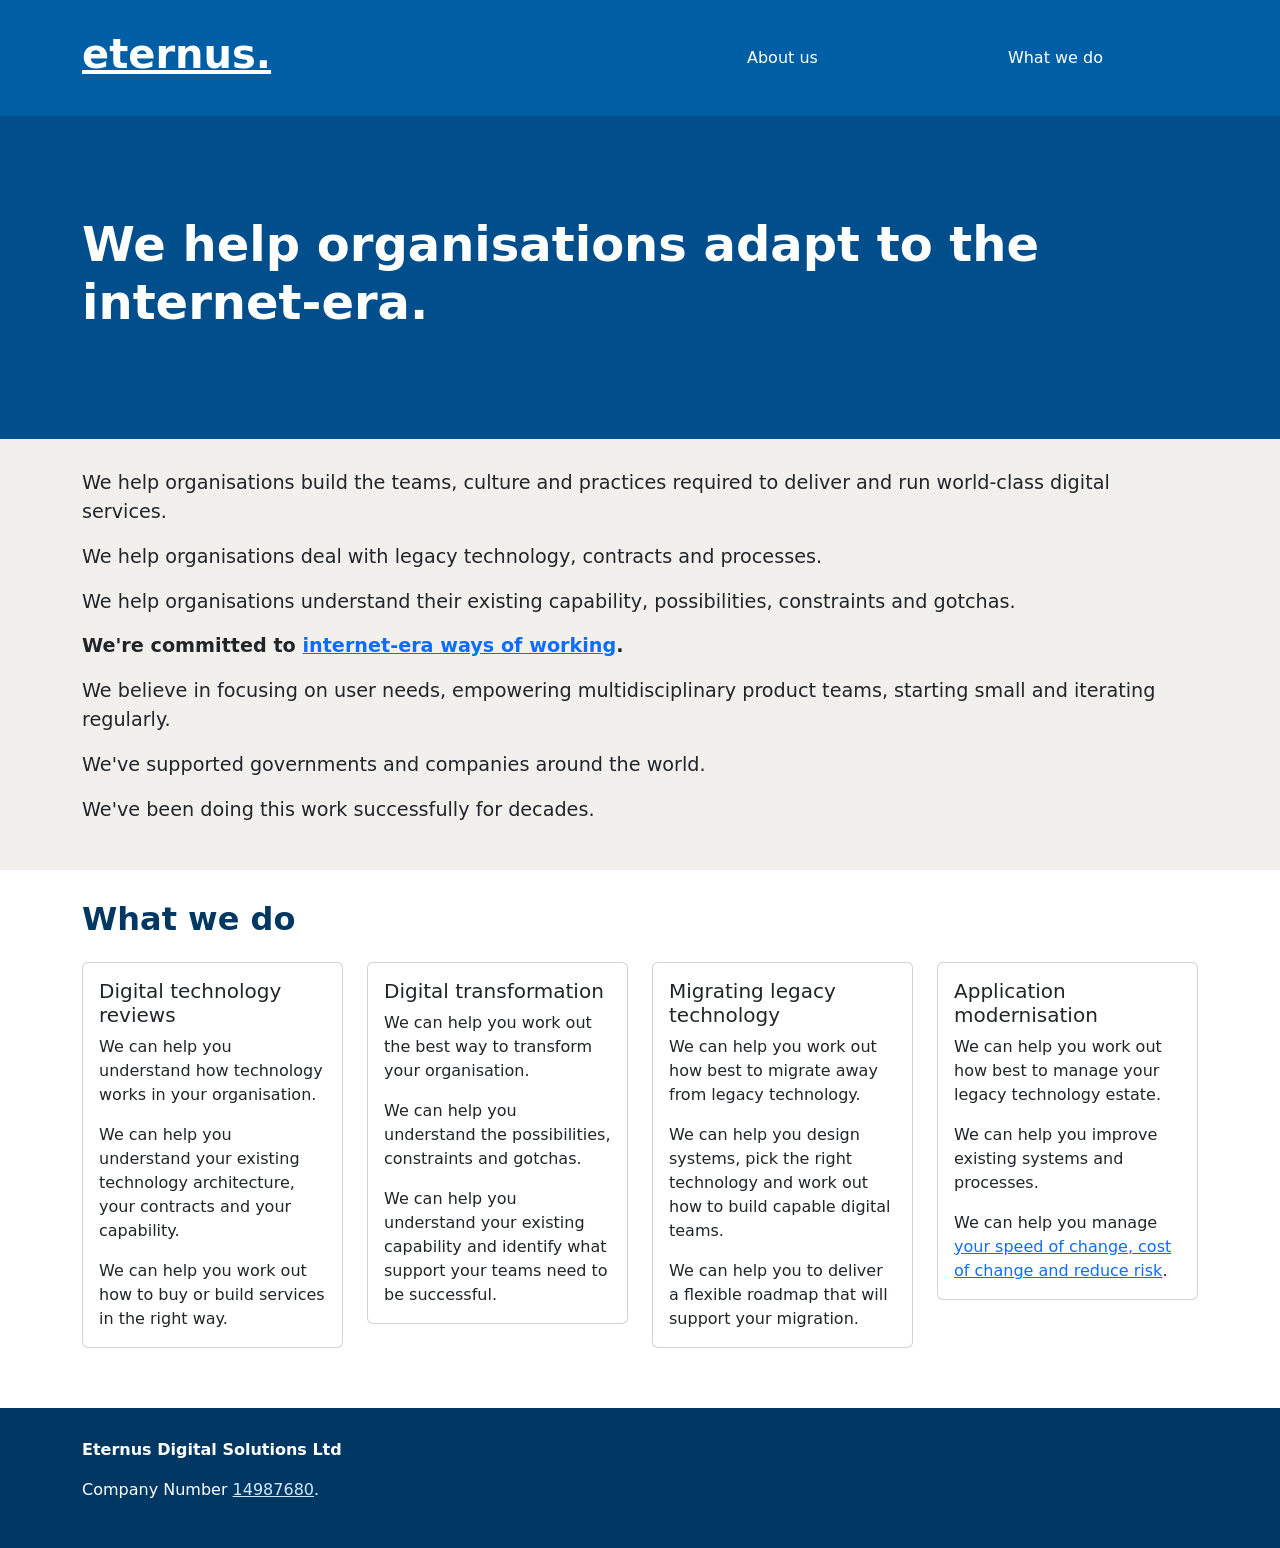
<file: index.html>
<!DOCTYPE html>
<html lang="en">

<head>
  <meta charset="utf-8">
  <meta http-equiv="X-UA-Compatible" content="IE=edge">
  <meta name="viewport" content="width=device-width, initial-scale=1.0">
  <meta name="description" content="Eternus Digital Solutions Ltd - Digital specialists">
  <meta name="author" content="Eternus Digital Solutions Ltd - https://www.eternus.co.uk">

  <title>Eternus Digital Solutions. Digital specialists</title>

  <link href="https://cdn.jsdelivr.net/npm/bootstrap@5.3.0/dist/css/bootstrap.min.css" rel="stylesheet"
    integrity="sha384-9ndCyUaIbzAi2FUVXJi0CjmCapSmO7SnpJef0486qhLnuZ2cdeRhO02iuK6FUUVM" crossorigin="anonymous">
  <link rel="stylesheet" href="/css/main.css" />

</head>

<body>
  <script
    type="text/javascript">document.body.className = ((document.body.className) ? document.body.className + ' js-enabled' : 'js-enabled');</script>

  <header>
    <div class="container">
      <div class="row align-items-center">
        <div class="col">
          <h1><a href="/">eternus.</a></h1>
        </div>
        <div class="col">
          <ul class="nav nav-fill">
            <li class="nav-item">
              <a class="nav-link" href="/#about">About us</a>
            </li>
            <li class="nav-item">
              <a class="nav-link" href="/#work">What we do</a>
            </li>
          </ul>
        </div>
      </div>
    </div>
  </header>
  <main>
    <section class="lure">
      <div class="container">
        <h2>We help organisations adapt to the internet-era.</h2>
      </div>
    </section>
    <section class="content" id="about">
      <div class="container">
        <h2 class="d-none d-print-block">Who we are</h2>
        <div class="row">
          <div class="col-sm">
            <p>We help organisations build the teams, culture and practices required to deliver and run world-class
              digital services.</p>
            <p>We help organisations deal with legacy technology, contracts and processes.</p>
            <p>We help organisations understand their existing capability, possibilities, constraints and gotchas.</p>
            <p><strong>We're committed to <a href="https://public.digital/2018/10/12/internet-era-ways-of-working/"
                  title="description of internet-era ways of working">internet-era ways of
                  working</a>.</strong></p>
            <p>We believe in focusing on user needs, empowering multidisciplinary product teams, starting small and
              iterating regularly.</p>
            <p>We've supported governments and companies around the world.</p>
            <p>We've been doing this work successfully for decades.</p>
          </div>
        </div>
      </div>
    </section>
    <section class="content" id="work">
      <div class="container">
        <h2>What we do</h2>
        <div class="row card-block">
          <div class="col-md">
            <div class="card">
              <div class="card-body">
                <h3 class="card-title">Digital technology reviews</h3>
                <p class="card-text">We can help you understand how technology works in your organisation.</p>
                <p class="card-text">We can help you understand your existing technology architecture, your contracts
                  and your capability.</p>
                <p class="card-text">We can help you work out how to buy or build services in the right way.</p>
              </div>
            </div>
          </div>
          <div class="col-md">
            <div class="card">
              <div class="card-body">
                <h3 class="card-title">Digital transformation</h3>
                <p class="card-text">We can help you work out the best way to transform your organisation.</p>
                <p class="card-text">We can help you understand the possibilities, constraints and gotchas.</p>
                <p class="card-text">We can help you understand your existing capability and identify what support your
                  teams need to be successful.</p>
              </div>
            </div>
          </div>
          <div class="col-md">
            <div class="card">
              <div class="card-body">
                <h3 class="card-title">Migrating legacy technology</h3>
                <p class="card-text">We can help you work out how best to migrate away from legacy technology.</p>
                <p class="card-text">We can help you design systems, pick the right technology and work out how to build
                  capable digital teams.</p>
                <p class="card-text">We can help you to deliver a flexible roadmap that will support your migration.</p>
              </div>
            </div>
          </div>
          <div class="col-md">
            <div class="card">
              <div class="card-body">
                <h3 class="card-title">Application modernisation</h3>
                <p class="card-text">We can help you work out how best to manage your legacy technology estate.</p>
                <p class="card-text">We can help you improve existing systems and processes.</p>
                <p class="card-text">We can help you manage <a href="https://medium.com/just-tech/reducing-cost-and-latency-of-change-for-legacy-services-5ab85a0f339f">your speed of change, cost of change and reduce risk</a>.</p>
              </div>
            </div>
          </div>
        </div>
      </div>
    </section>
  </main>
  <footer>
    <div class="container">
      <p><strong>Eternus Digital Solutions Ltd</strong></p>
      <p>Company Number <a href="https://find-and-update.company-information.service.gov.uk/company/14987680"
          title="Eternus Digital Solutions Ltd at Companies House">14987680</a>.</p>
    </div>
  </footer>
</body>

</html>
</file>
<file: css/main.css>
body{background:#fff}header{padding:30px 0 30px 0}header{background:#005ea5}header h1{font-weight:bold;color:#fff}header a,.nav-link{color:#fff}header a:hover,.nav-link:hover{background:#003863;color:#fff}.card{margin-top:15px}.card-block{margin-bottom:30px}main section{background:#fff;padding:30px 0;min-height:400px}main section.lure{background:#004f8c;padding:100px 0;min-height:200px}main section.compact{min-height:100px;padding:30px 0}main section.content{background:#fff}main section#about{font-size:1.2em;background:#f2f0ed}h2{font-size:2rem;font-weight:bold;color:#003863}main section.lure h2{font-size:3rem;color:#fff;padding:0}main section.second h2,main section.third h2,main section.fourth h2{padding:0 0 15px 0}h3.card-title{font-size:1.25rem}footer{background:#003863;padding:30px 0;color:#fff}footer a{color:#cce9ff}footer a:hover{color:#00101c}
</file>
